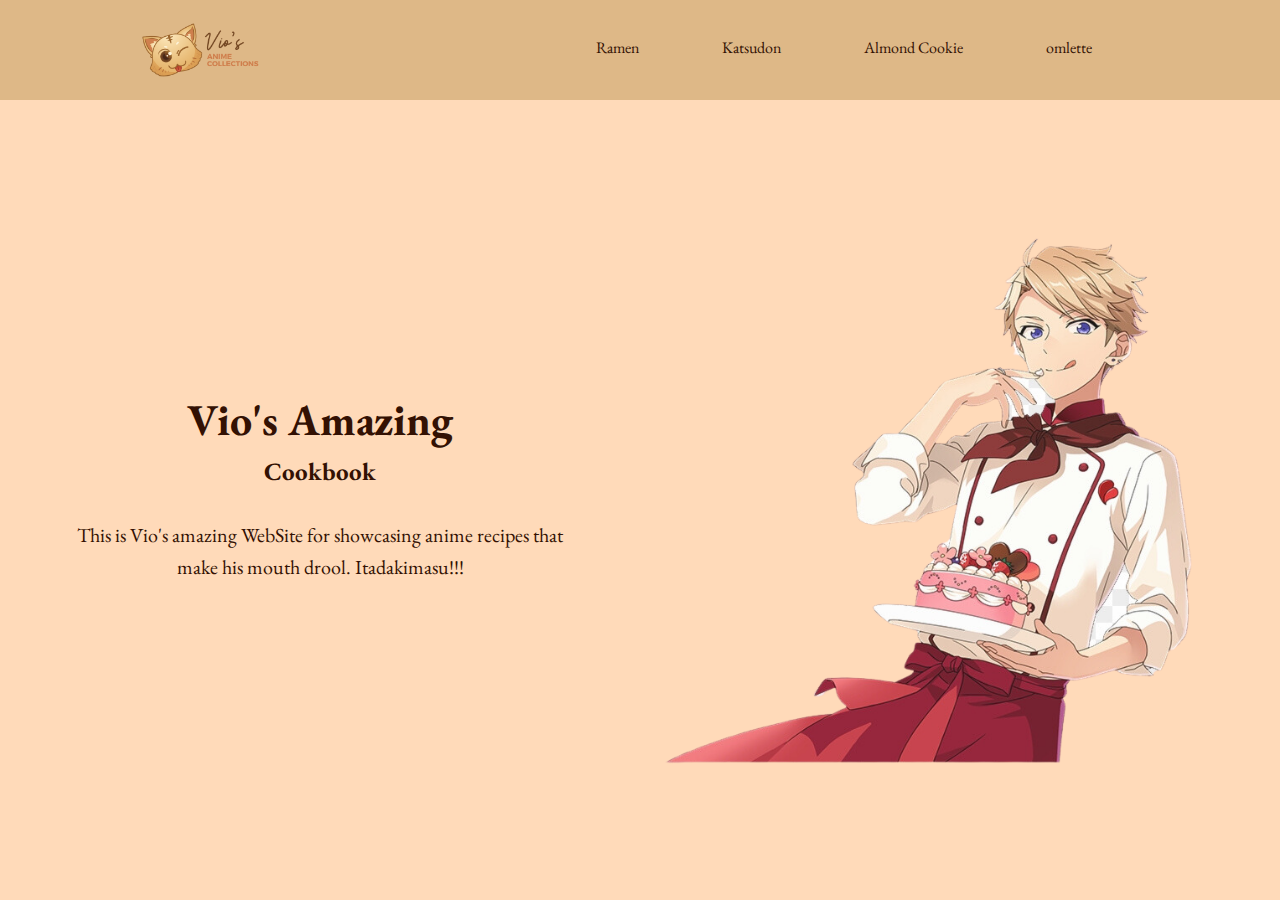
<file: index.html>
<!DOCTYPE html>
<html lang="en">
<head>
    <meta charset="UTF-8">
    <meta http-equiv="X-UA-Compatible" content="IE=edge">
    <meta name="viewport" content="width=device-width, initial-scale=1.0">
    <title>The Odin Recipes</title>
    <link href="/styles/general_reset.css" rel="stylesheet">
    <link href="styles/styles.css" rel="stylesheet">
    <style>
        @import url('https://fonts.googleapis.com/css2?family=EB+Garamond&display=swap');
    </style>
        
</head>
<body>
    <header>
        <div class="logo">
            <img src="/imgs/logo.png" alt="logo" width="150px">
        </div>
        <nav>
            <ul>
                <li><a href="/recipes/ramen.html">Ramen</a></li>
                <li><a href="/recipes/katsudon.html">Katsudon</a></li>
                <li><a href="/recipes/almond_cookie.html">Almond Cookie</a></li>
                <li><a href="/recipes/omlette.html">omlette</a></li>
            </ul>
        </nav>
    </header>
    
    <main>
        <div class="content-left">
            <h1>Vio's Amazing</h1>
            <h2>Cookbook</h2>
            <p>This is Vio's amazing WebSite for showcasing anime recipes that make his mouth drool. Itadakimasu!!!</p>
        </div>

        <div class="content-right">
            <img src="/imgs/img_left.png" alt="Anime Cook" class="background-img">
        </div>
    </main>





    

</body>
</html>
</file>
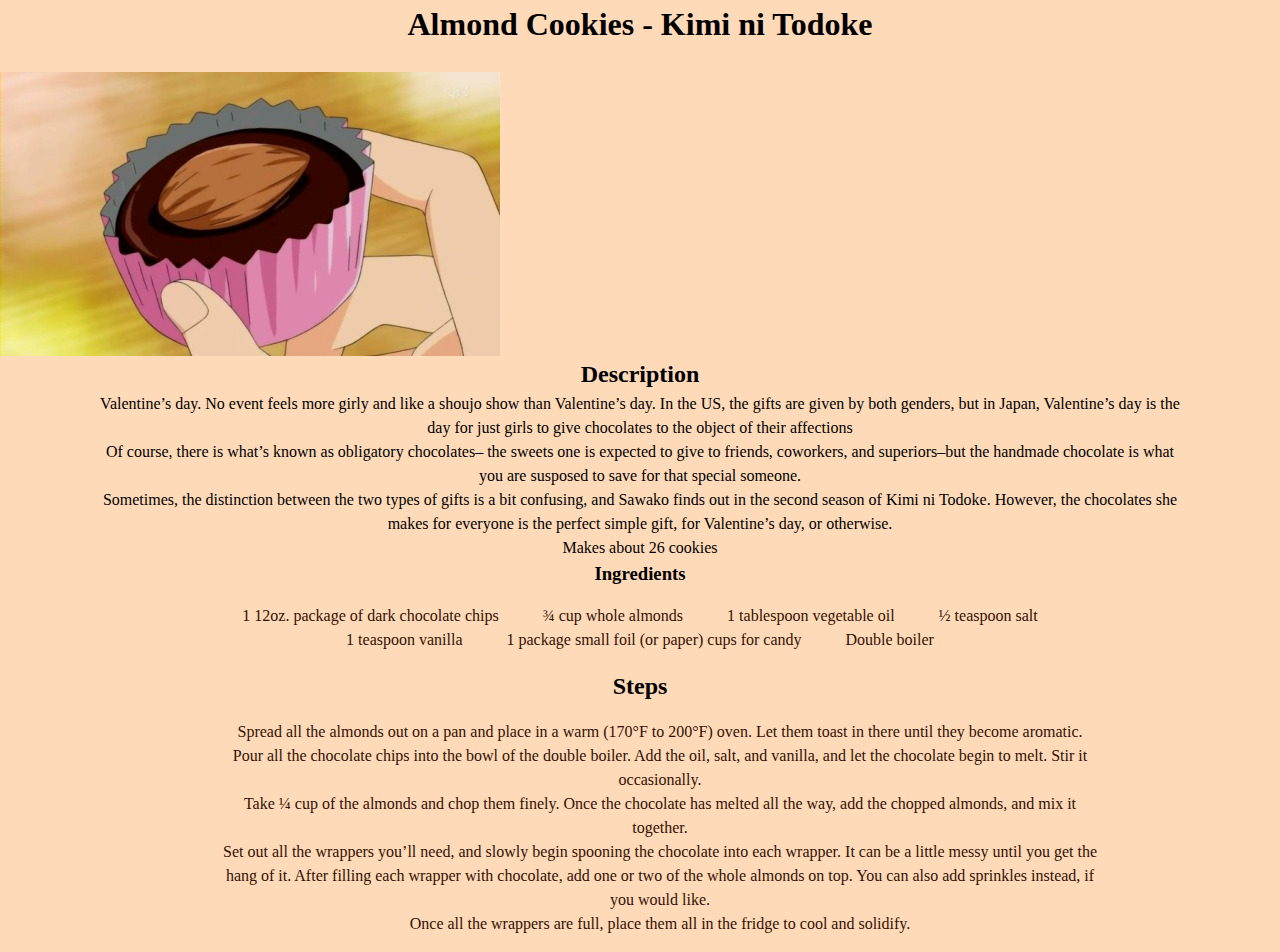
<file: recipes/almond_cookie.html>
<!DOCTYPE html>
<html lang="en">
<head>
    <meta charset="UTF-8">
    <meta http-equiv="X-UA-Compatible" content="IE=edge">
    <meta name="viewport" content="width=device-width, initial-scale=1.0">
    <title>Almon Cookie</title>
    <link href="/styles/general_reset.css" rel="stylesheet">
    <link href="/styles/styles.css" rel="stylesheet">
</head>
<body>
    <h1>Almond Cookies - Kimi ni Todoke</h1> <br>
    <img src="/imgs/almond_cookie.jpg" alt="image of almond cookie">
    
    <h2>Description</h2>
    <div class="description">
        <p>Valentine’s day.  No event feels more girly and like a shoujo show than Valentine’s day.  In the US, the gifts are given by both genders, 
            but in Japan, Valentine’s day is the day for just girls to give chocolates to the object of their affections </p>
        
        <p> Of course, there is what’s known as obligatory chocolates–
            the sweets one is expected to give to friends, coworkers, and superiors–but the handmade chocolate is what you are susposed to save for that special someone. </p>
        
        <p>  Sometimes, the distinction between the two types of gifts is a bit confusing, 
            and Sawako finds out in the second season of Kimi ni Todoke.  However, the chocolates she makes for everyone is the perfect simple gift, for Valentine’s day, or otherwise. </p>
        <p> Makes about 26 cookies</p>
    </div>
        <h3>Ingredients</h3>
    
    <div class="ingredients">
        <ul class="lists">
            <li>1 12oz. package of dark chocolate chips</li>
            <li>¾ cup whole almonds </li>
            <li>1 tablespoon vegetable oil</li>
            <li>½ teaspoon salt</li>
            <li>1 teaspoon vanilla</li>
            <li>1 package small foil (or paper) cups for candy </li>
            <li>Double boiler</li>
        </ul>
    </div>

    <h2>Steps</h2>

    <div class="steps">
        <ol class="lists">
            <li>Spread all the almonds out on a pan and place in a warm (170°F to 200°F) oven.  Let them toast in there until they become aromatic.</li>
            <li>Pour all the chocolate chips into the bowl of the double boiler.  Add the oil, salt, and vanilla, and let the chocolate begin to melt.  Stir it occasionally.</li>
            <li>Take ¼ cup of the almonds and chop them finely.  Once the chocolate has melted all the way, add the chopped almonds, and mix it together.</li>
            <li>Set out all the wrappers you’ll need, and slowly begin spooning the chocolate into each wrapper.  It can be a little messy until you get the hang of it.  
                After filling each wrapper with chocolate, add one or two of the whole almonds on top.  You can also add sprinkles instead, if you would like.</li>
            <li>Once all the wrappers are full, place them all in the fridge to cool and solidify.</li>
        </ol>
    </div>
</body>
</html>
</file>
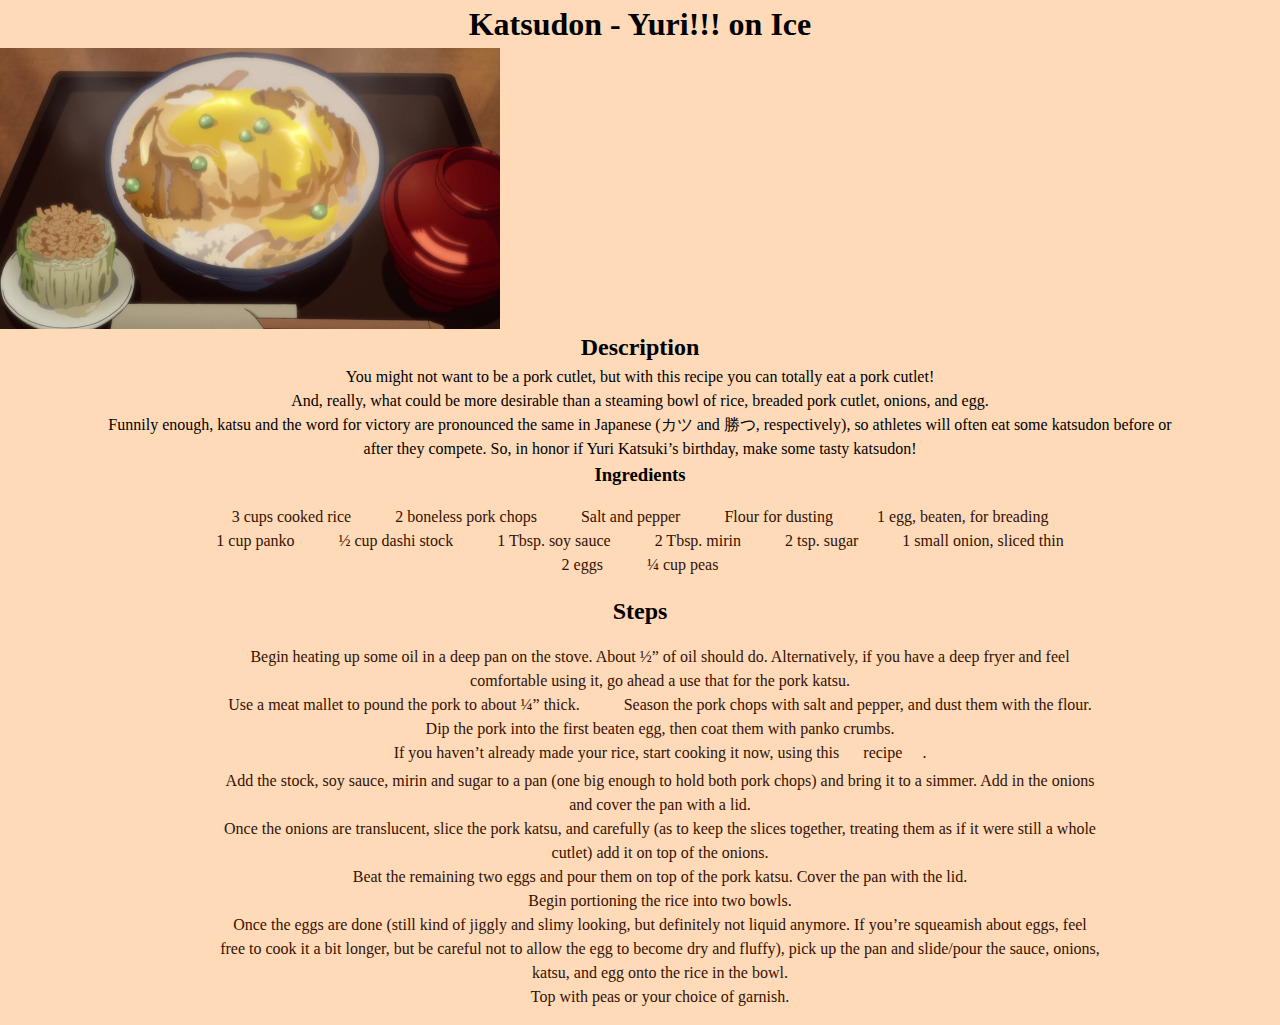
<file: recipes/katsudon.html>
<!DOCTYPE html>
<html lang="en">
<head>
    <meta charset="UTF-8">
    <meta http-equiv="X-UA-Compatible" content="IE=edge">
    <meta name="viewport" content="width=device-width, initial-scale=1.0">
    <title>Katsudon</title>
    <link href="/styles/general_reset.css" rel="stylesheet">
    <link href="/styles/styles.css" rel="stylesheet">
</head>
<body>
    <h1>Katsudon - Yuri!!! on Ice</h1>
    <img src="/imgs/katsudon.jfif" alt="image of katsudon">
    
    <h2>Description</h2>

    <div class="description">
        <p>You might not want to be a pork cutlet, but with this recipe you can totally eat a pork cutlet!</p>
        
        <p> And, really, what could be more desirable than a steaming bowl of rice, breaded pork cutlet, onions, and egg. </p>
        
        <p>  Funnily enough, katsu and the word for victory are pronounced the same in Japanese (カツ and 勝つ, respectively), so athletes will often eat some katsudon before or after they compete.
            So, in honor if Yuri Katsuki’s birthday, make some tasty katsudon! </p>
    </div>
    
        <h3>Ingredients</h3>
    
    <div class="ingredients">
        <ul class="lists">
            <li>3 cups cooked rice</li>
            <li>2 boneless pork chops</li>
            <li>Salt and pepper</li>
            <li>Flour for dusting</li>
            <li>1 egg, beaten, for breading</li>
            <li>1 cup panko</li>
            <li>½  cup dashi stock</li>
            <li>1 Tbsp. soy sauce</li>
            <li>2 Tbsp. mirin</li>
            <li>2 tsp. sugar</li>
            <li>1 small onion, sliced thin</li>
            <li>2 eggs</li>
            <li>¼ cup peas</li>
        </ul>
    </div>

    <h2>Steps</h2>
    <div class="steps">
        <ol class="lists">
            <li>Begin heating up some oil in a deep pan on the stove.  
            About ½” of oil should do.  Alternatively, if you have a deep fryer and feel comfortable using it, 
            go ahead a use that for the pork katsu.</li>
            <li>Use a meat mallet to pound the pork to about ¼” thick.</li>
            <li>Season the pork chops with salt and pepper, and dust them with the flour.</li>
            <li>Dip the pork into the first beaten egg, then coat them with panko crumbs.</li>
            <li>If you haven’t already made your rice, start cooking it now, using this <a src="https://animerecipes.tumblr.com/post/16301340600/rice-bowl-every-anime-ever-i-know-i-know-arecipe.">recipe</a>.</li>
            <li>Add the stock, soy sauce, mirin and sugar to a pan (one big enough to hold both pork chops) and bring it to a simmer.  Add in the onions and cover the pan with a lid.</li>
            <li>Once the onions are translucent, slice the pork katsu, and carefully (as to keep the slices together, treating them as if it were still a whole cutlet) add it on top of the onions.</li>
            <li>Beat the remaining two eggs and pour them on top of the pork katsu.  Cover the pan with the lid.</li>
            <li>Begin portioning the rice into two bowls.</li>
            <li>Once the eggs are done (still kind of jiggly and slimy looking, but definitely not liquid anymore.  
                If you’re squeamish about eggs, feel free to cook it a bit longer, 
                but be careful not to allow the egg to become dry and fluffy), 
                pick up the pan and slide/pour the sauce, onions, katsu, and egg onto the rice in the bowl.</li>
            <li>Top with peas or your choice of garnish.</li>
        </ol>
    </div>
</body>
</html>
</file>
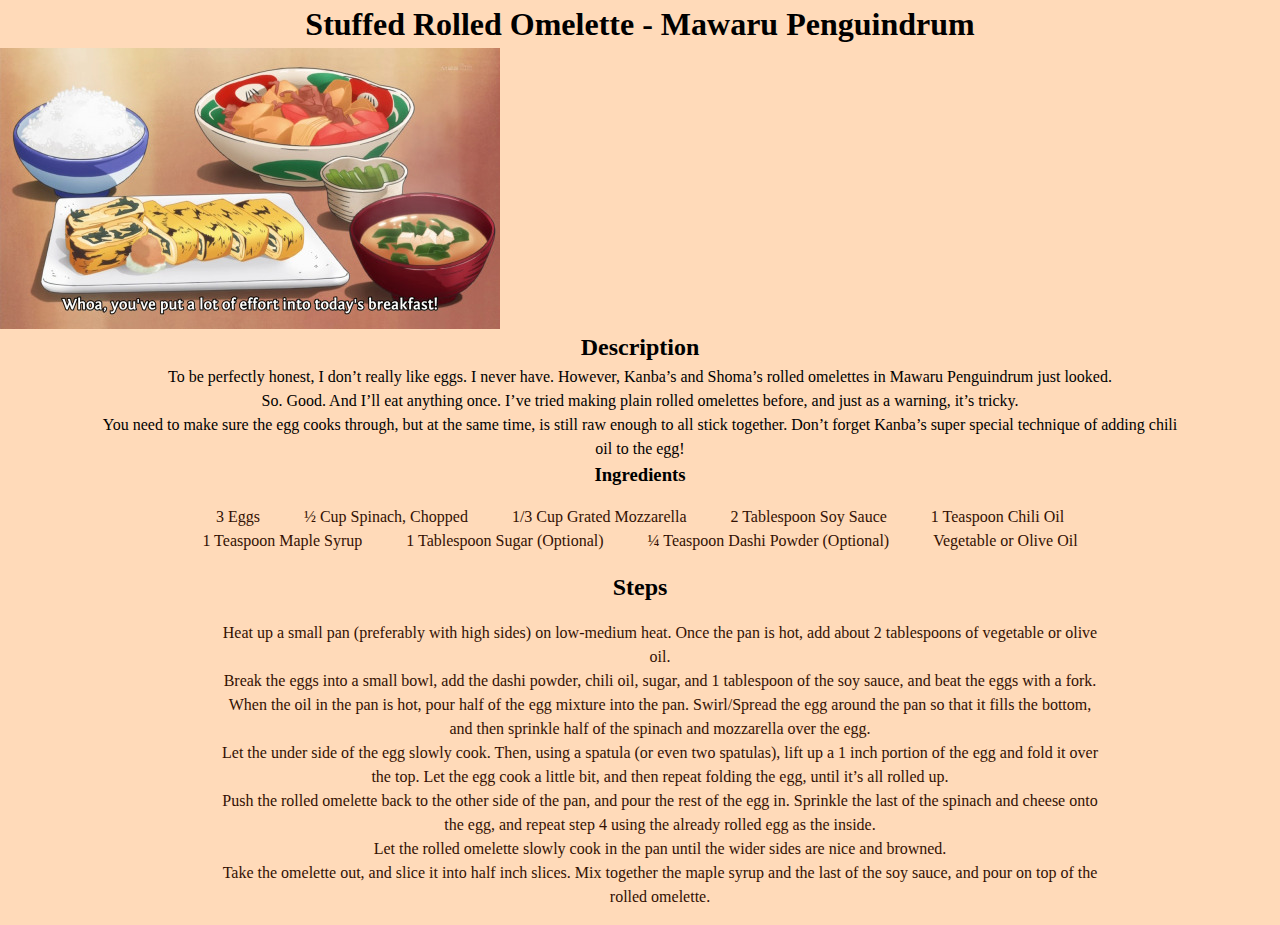
<file: recipes/omlette.html>
<!DOCTYPE html>
<html lang="en">
<head>
    <meta charset="UTF-8">
    <meta http-equiv="X-UA-Compatible" content="IE=edge">
    <meta name="viewport" content="width=device-width, initial-scale=1.0">
    <title>Ramen</title>
    <link href="/styles/general_reset.css" rel="stylesheet">
    <link href="/styles/styles.css" rel="stylesheet">
</head>
<body>
    <h1>Stuffed Rolled Omelette - Mawaru Penguindrum</h1>
    <img src="/imgs/omlette.jfif" alt="image of omlette">
    
    <h2>Description</h2>
    <div class="description">
        <p>To be perfectly honest, I don’t really like eggs.  I never have.  However, Kanba’s and Shoma’s rolled omelettes in Mawaru Penguindrum just looked. </p>
        
        <p>  So.  Good.  And I’ll eat anything once.  I’ve tried making plain rolled omelettes before, and just as a warning, it’s tricky. </p>
        
        <p> You need to make sure the egg cooks through, but at the same time, is still raw enough to all stick together.  Don’t forget Kanba’s super special technique of adding chili oil to the egg! </p>
    </div>
    
        <h3>Ingredients</h3>
    <div class="ingredients">
        <ul class="lists">
            <li>3 Eggs</li>
            <li>½ Cup Spinach, Chopped </li>
            <li>1/3 Cup Grated Mozzarella</li>
            <li>2 Tablespoon Soy Sauce</li>
            <li> 1 Teaspoon Chili Oil</li>
            <li>1 Teaspoon Maple Syrup</li>
            <li>1 Tablespoon Sugar (Optional)</li>
            <li>¼ Teaspoon Dashi Powder (Optional)</li>
            <li>Vegetable or Olive Oil</li>
        </ul>
    </div>

    <h2>Steps</h2>

    <div class="steps">
        <ol class="lists">
            <li>Heat up a small pan (preferably with high sides) on low-medium heat.  Once the pan is hot, add about 2 tablespoons of vegetable or olive oil.</li>
            <li>Break the eggs into a small bowl, add the dashi powder, chili oil, sugar, and 1 tablespoon of the soy sauce, and beat the eggs with a fork.</li>
            <li>When the oil in the pan is hot, pour half of the egg mixture into the pan.  Swirl/Spread the egg around the pan so that it fills the bottom, and  then sprinkle half of the spinach and mozzarella over the egg.</li>
            <li>Let the under side of the egg slowly cook.  Then, using a spatula (or even two spatulas), lift up a 1 inch portion of the egg and fold it over the top.  Let the egg cook a little bit, and then repeat folding the egg, until it’s all rolled up.</li>
            <li>Push the rolled omelette back to the other side of the pan, and pour the rest of the egg in.  Sprinkle the last of the spinach and cheese onto the egg, and repeat step 4 using the already rolled egg as the inside.</li>
            <li>Let the rolled omelette slowly cook in the pan until the wider sides are nice and browned.</li>
            <li>Take the omelette out, and slice it into half inch slices.  Mix together the maple syrup and the last of the soy sauce, and pour on top of the rolled omelette.</li>
        </ol>
    </div>
</body>
</html>
</file>
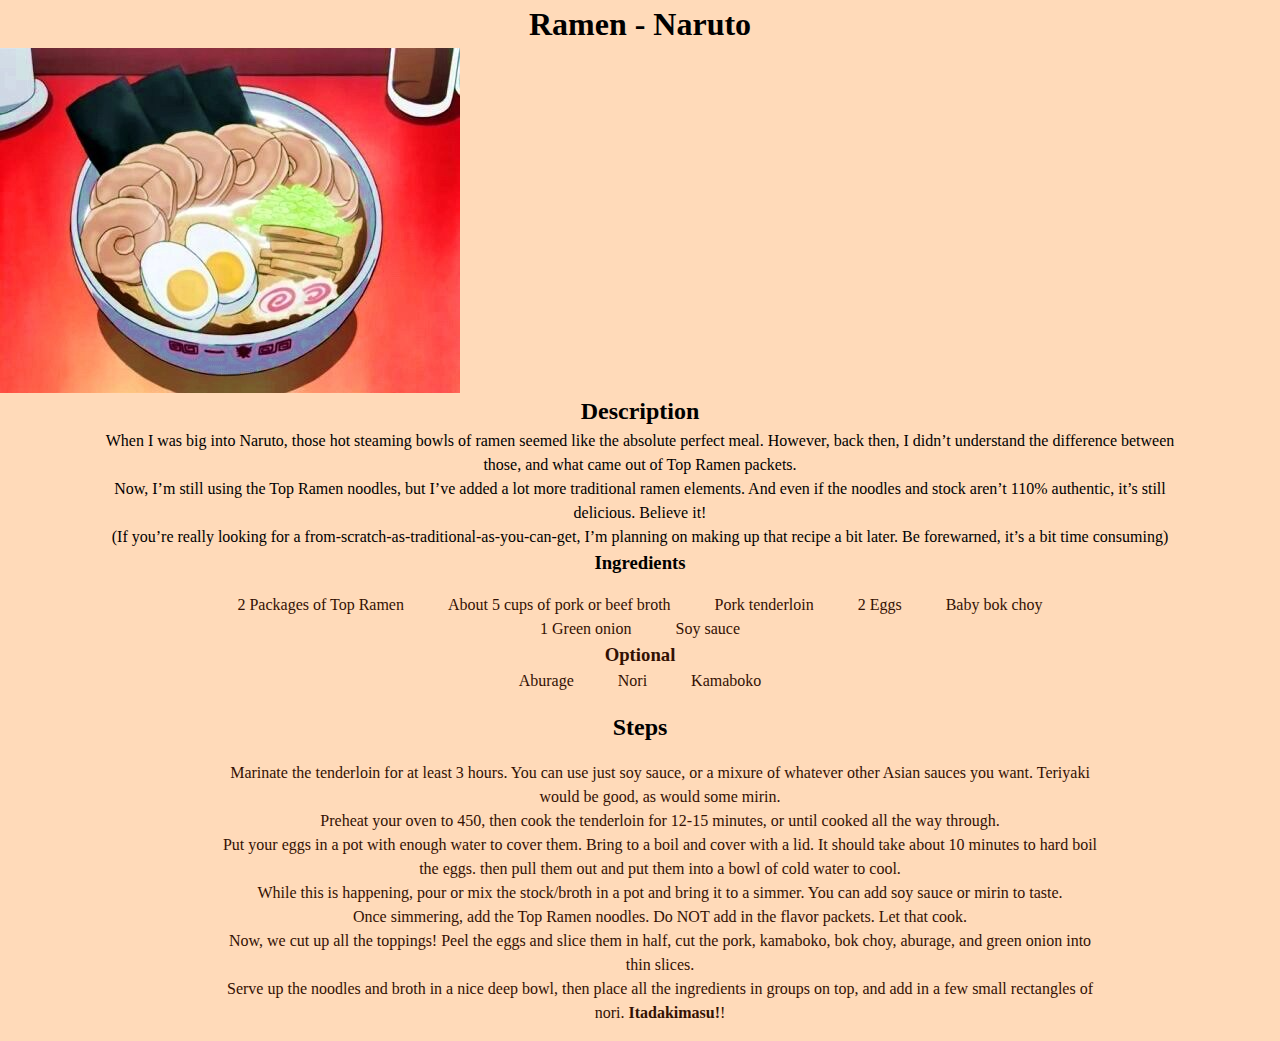
<file: recipes/ramen.html>
<!DOCTYPE html>
<html lang="en">
<head>
    <meta charset="UTF-8">
    <meta http-equiv="X-UA-Compatible" content="IE=edge">
    <meta name="viewport" content="width=device-width, initial-scale=1.0">
    <title>Ramen</title>
    <link href="/styles/general_reset.css" rel="stylesheet">
    <link href="/styles/styles.css" rel="stylesheet">
</head>
<body>
    <h1>Ramen - Naruto</h1>
    <img src="/imgs/ramen.jpg" alt="image of ramen">
    
    <h2>Description</h2>
    <div class="description">
        <p>When I was big into Naruto, those hot steaming bowls of ramen seemed like the absolute perfect meal.  However, back then, 
            I didn’t understand the difference between those, and what came out of Top Ramen packets. </p>
        
        <p> Now, I’m still using the Top Ramen noodles, but I’ve added a lot more traditional ramen elements.  
            And even if the noodles and stock aren’t 110% authentic, it’s still delicious.  Believe it! </p>
        
        <p>  (If you’re really looking for a from-scratch-as-traditional-as-you-can-get, 
            I’m planning on making up that recipe a bit later.  Be forewarned, it’s a bit time consuming) </p>
    </div>
    
        <h3>Ingredients</h3>
    <div class="ingredients">
        <ul class="lists">
            <li>2 Packages of Top Ramen</li>
            <li>About 5 cups of pork or beef broth </li>
            <li>Pork tenderloin</li>
            <li>2 Eggs</li>
            <li> Baby bok choy</li>
            <li>1 Green onion</li>
            <li>Soy sauce</li>
            <h3>Optional</h3>
            <li>Aburage </li>
            <li>Nori </li>
            <li>Kamaboko</li>
        </ul>
    </div>

    <h2>Steps</h2>

    <div class="steps">
        <ol class="lists">
            <li>Marinate the tenderloin for at least 3 hours. You can use just soy sauce, or a mixure of whatever other Asian sauces you want.  
                Teriyaki would be good, as would some mirin.</li>
            <li>Preheat your oven to 450, then cook the tenderloin for 12-15 minutes, or until cooked all the way through.</li>
            <li>Put your eggs in a pot with enough water to cover them.  Bring to a boil and cover with a lid.  
                It should take about 10 minutes to hard boil the eggs.  
                then pull them out and put them into a bowl of cold water to cool.</li>
            <li>While this is happening, pour or mix the stock/broth in a pot and bring it to a simmer.  You can add soy sauce or mirin to taste.</li>
            <li>Once simmering, add the Top Ramen noodles.  Do NOT add in the flavor packets.  Let that cook.</li>
            <li>Now, we cut up all the toppings!  Peel the eggs and slice them in half, cut the pork,  kamaboko, bok choy, aburage, and green onion into thin slices.</li>
            <li>Serve up the noodles and broth in a nice deep bowl, then place all the ingredients in groups on top, and add in a few small rectangles of nori.  <strong>Itadakimasu!</strong>!</li>
        </ol>
    </div>
</body>
</html>
</file>
<file: styles/styles.css>
body {
    background-color: peachpuff;
    text-align: center;
    font-family: 'EB Garamond', serif;  

}

header {
    height: 100px;
    background: burlywood;
    display: flex;
    justify-content: space-around;
    align-items: center;
}

ul {
    display: flex;
    list-style-type: none;
}

ul, li, a {
    padding: 0 20px;
    text-decoration: none;
    color: #331103;
    display: inline-block;
}

li a::after{
    content: '';
    display: block;
    height: 4px;
    width: 0;
    background: #E9DACA;
    transition: .5s;
}

li a:hover::after{
    width: 100%;
}

main {
    display: flex;
    border: 2px;
    height: calc(100vh - 100px);
    align-items: center;
    justify-content: center;
}

.content-right {
    width: 55%;
    height: auto !important;
    overflow: hidden;
}

.background-img {
    height: auto;
    width: fit-content;
    max-width: 100%;
    max-height: 100%;
    object-fit: cover;
  
}

.content-left {
    width: 40%;
    margin-left: 5%;
}


.ingredients, .steps {
    text-align: center;
    width: 75%;
    height: auto;
    margin-left: auto;
    margin-right: auto;
  }

  main h1 {
    font-size: 44px;
    color: #331103;
  }

  main h2 {
    font-size: 25px;
    color: #331103;
  }

  main p {
    font-size: 20px;
    color: #331103;
    line-height: 31.50px;
    margin: 30px 0;
  }

  .lists {
    display: inline-block;
    text-align: center;
    list-style-position: inside;
  }

  .description {
    text-align: center;
    width: 85%;
    height: auto;
    margin-left: auto;
    margin-right: auto;
  }
</file>
